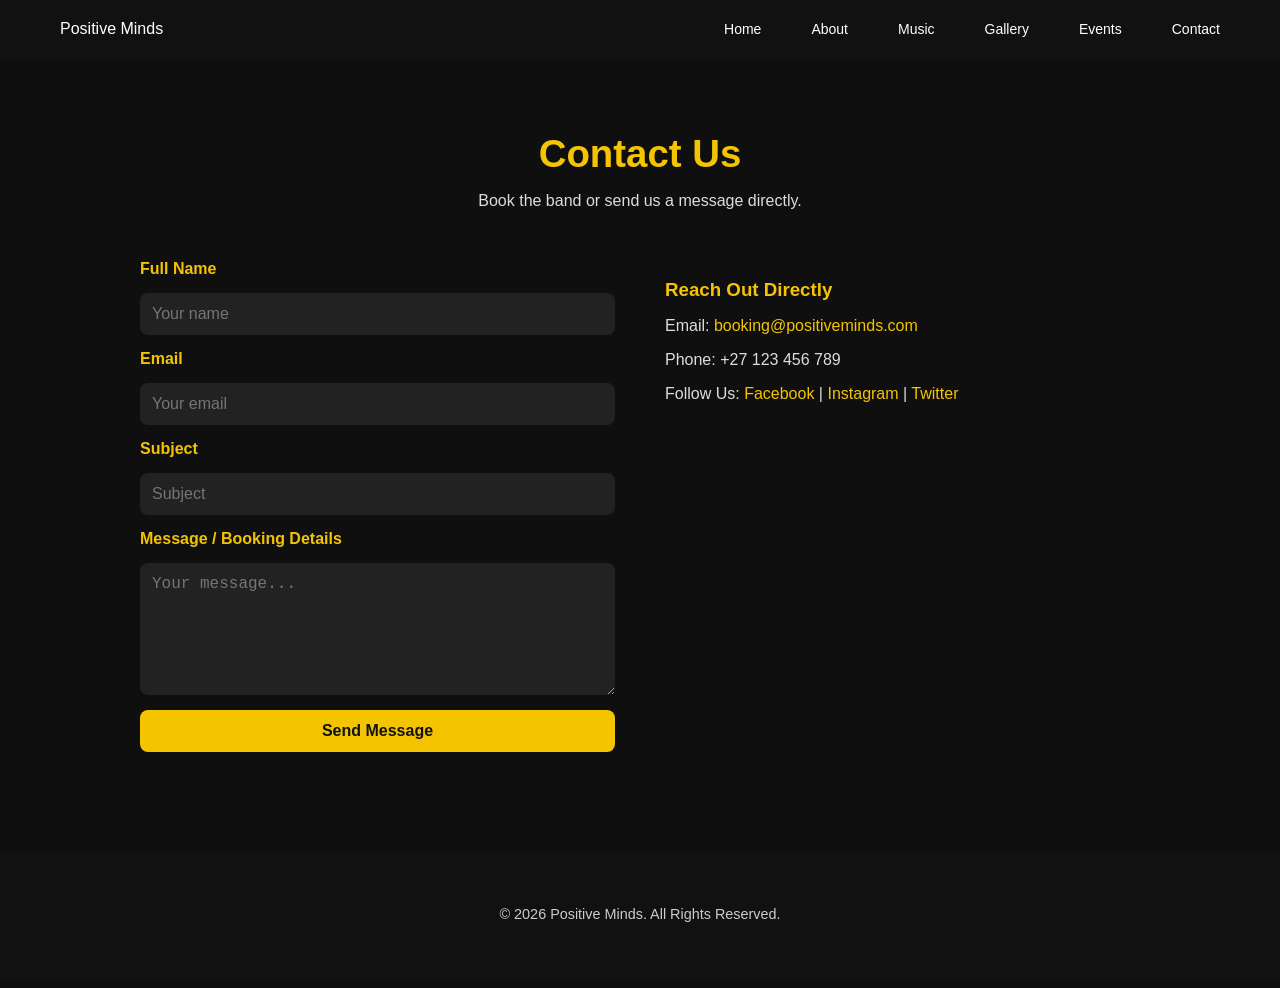
<file: contact.html>
<!DOCTYPE html>
<html lang="en">
<head>
  <meta charset="UTF-8">
  <title>Contact |Positive Minds</title>
  <link rel="stylesheet" href="style.css">
</head>
<body>

<!-- NAVIGATION -->
<nav class="nav">
  <div class="logo">Positive Minds</div>
  <ul class="nav-links">
    <li><a href="index.html">Home</a></li>
    <li><a href="about.html">About</a></li>
    <li><a href="music.html">Music</a></li>
    <li><a href="gallery.html">Gallery</a></li>
    <li><a href="events.html">Events</a></li>
    <li><a href="contact.html" class="active">Contact</a></li>
  </ul>
</nav>

<!-- CONTACT PAGE -->
<section class="contact">

  <div class="contact-header">
    <h1>Contact Us</h1>
    <p>Book the band or send us a message directly.</p>
  </div>

  <div class="contact-content">

    <form class="contact-form" action="#" method="post">

      <label for="name">Full Name</label>
      <input type="text" id="name" name="name" placeholder="Your name" required>

      <label for="email">Email</label>
      <input type="email" id="email" name="email" placeholder="Your email" required>

      <label for="subject">Subject</label>
      <input type="text" id="subject" name="subject" placeholder="Subject" required>

      <label for="message">Message / Booking Details</label>
      <textarea id="message" name="message" rows="6" placeholder="Your message..." required></textarea>

      <button type="submit">Send Message</button>
    </form>

    <!-- Optional Contact Info -->
    <div class="contact-info">
      <h3>Reach Out Directly</h3>
      <p>Email: <a href="mailto:booking@positiveminds.com">booking@positiveminds.com</a></p>
      <p>Phone: +27 123 456 789</p>
      <p>Follow Us: 
        <a href="#">Facebook</a> | 
        <a href="#">Instagram</a> | 
        <a href="#">Twitter</a>
      </p>
    </div>

  </div>

</section>
<footer class="footer">
  <div class="footer-content">

    <p>&copy; 2026 Positive Minds. All Rights Reserved.</p>

    
  </div>
</footer>

</body>
</html>
</file>
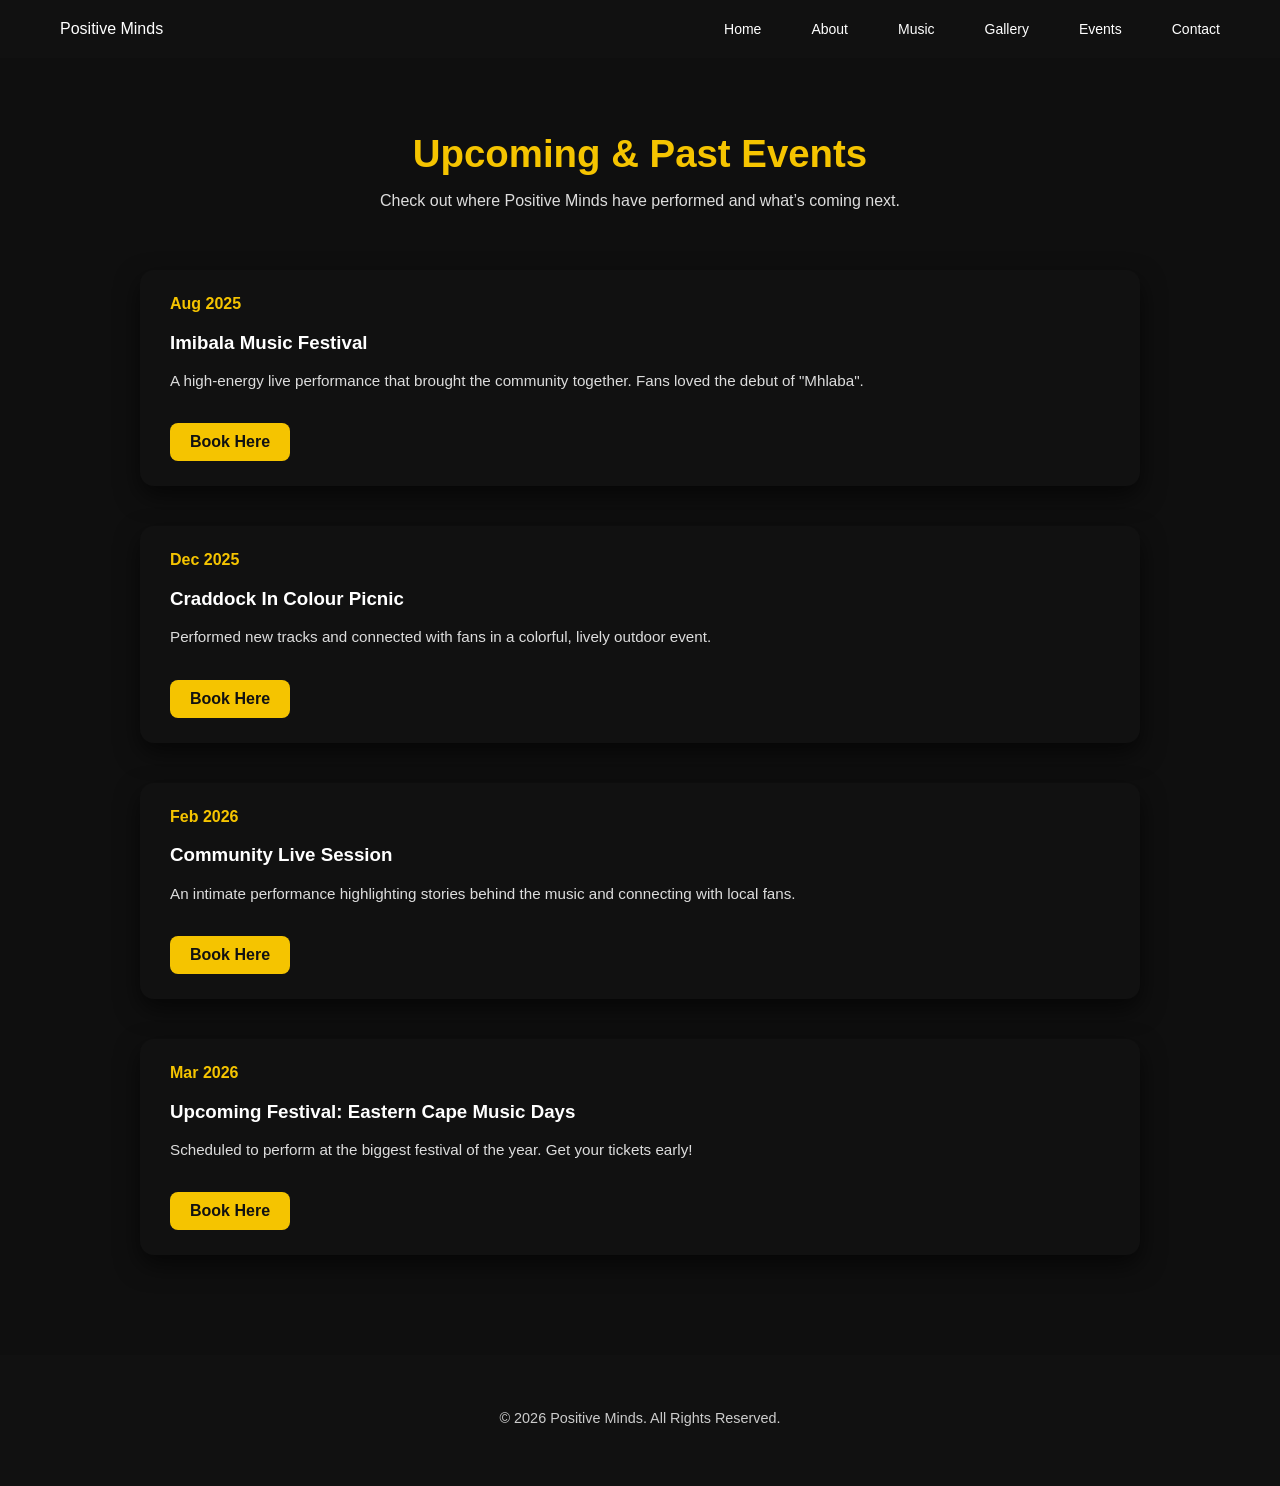
<file: events.html>
<!DOCTYPE html>
<html lang="en">
<head>
  <meta charset="UTF-8">
  <title>Events | Positive Minds</title>
  <link rel="stylesheet" href="style.css">
</head>
<body>

<!-- NAVIGATION -->
<nav class="nav">
  <div class="logo">Positive Minds</div>
  <ul class="nav-links">
    <li><a href="index.html">Home</a></li>
    <li><a href="about.html">About</a></li>
    <li><a href="music.html">Music</a></li>
    <li><a href="gallery.html">Gallery</a></li>
    <li><a href="events.html" class="active">Events</a></li>
    <li><a href="contact.html">Contact</a></li>
  </ul>
</nav>

<!-- EVENTS PAGE -->
<section class="events">

  <div class="events-header">
    <h1>Upcoming & Past Events</h1>
    <p>Check out where Positive Minds have performed and what’s coming next.</p>
  </div>

  <div class="timeline">

    <!-- EVENT 1 -->
    <div class="timeline-item">
      <div class="timeline-date">Aug 2025</div>
      <h3>Imibala Music Festival</h3>
      <p>A high-energy live performance that brought the community together. Fans loved the debut of "Mhlaba".</p>
      <a href="contact.html" class="btn-book">Book Here</a>
    </div>

    <!-- EVENT 2 -->
    <div class="timeline-item">
      <div class="timeline-date">Dec 2025</div>
      <h3>Craddock In Colour Picnic</h3>
      <p>Performed new tracks and connected with fans in a colorful, lively outdoor event.</p>
      <a href="contact.html" class="btn-book">Book Here</a>
    </div>

    <!-- EVENT 3 -->
    <div class="timeline-item">
      <div class="timeline-date">Feb 2026</div>
      <h3>Community Live Session</h3>
      <p>An intimate performance highlighting stories behind the music and connecting with local fans.</p>
      <a href="contact.html" class="btn-book">Book Here</a>
    </div>

    <!-- EVENT 4 -->
    <div class="timeline-item">
      <div class="timeline-date">Mar 2026</div>
      <h3>Upcoming Festival: Eastern Cape Music Days</h3>
      <p>Scheduled to perform at the biggest festival of the year. Get your tickets early!</p>
      <a href="contact.html" class="btn-book">Book Here</a>
    </div>

  </div>

</section>
<footer class="footer">
  <div class="footer-content">

    <p>&copy; 2026 Positive Minds. All Rights Reserved.</p>

    
  </div>
</footer>

</body>
</html>
</file>
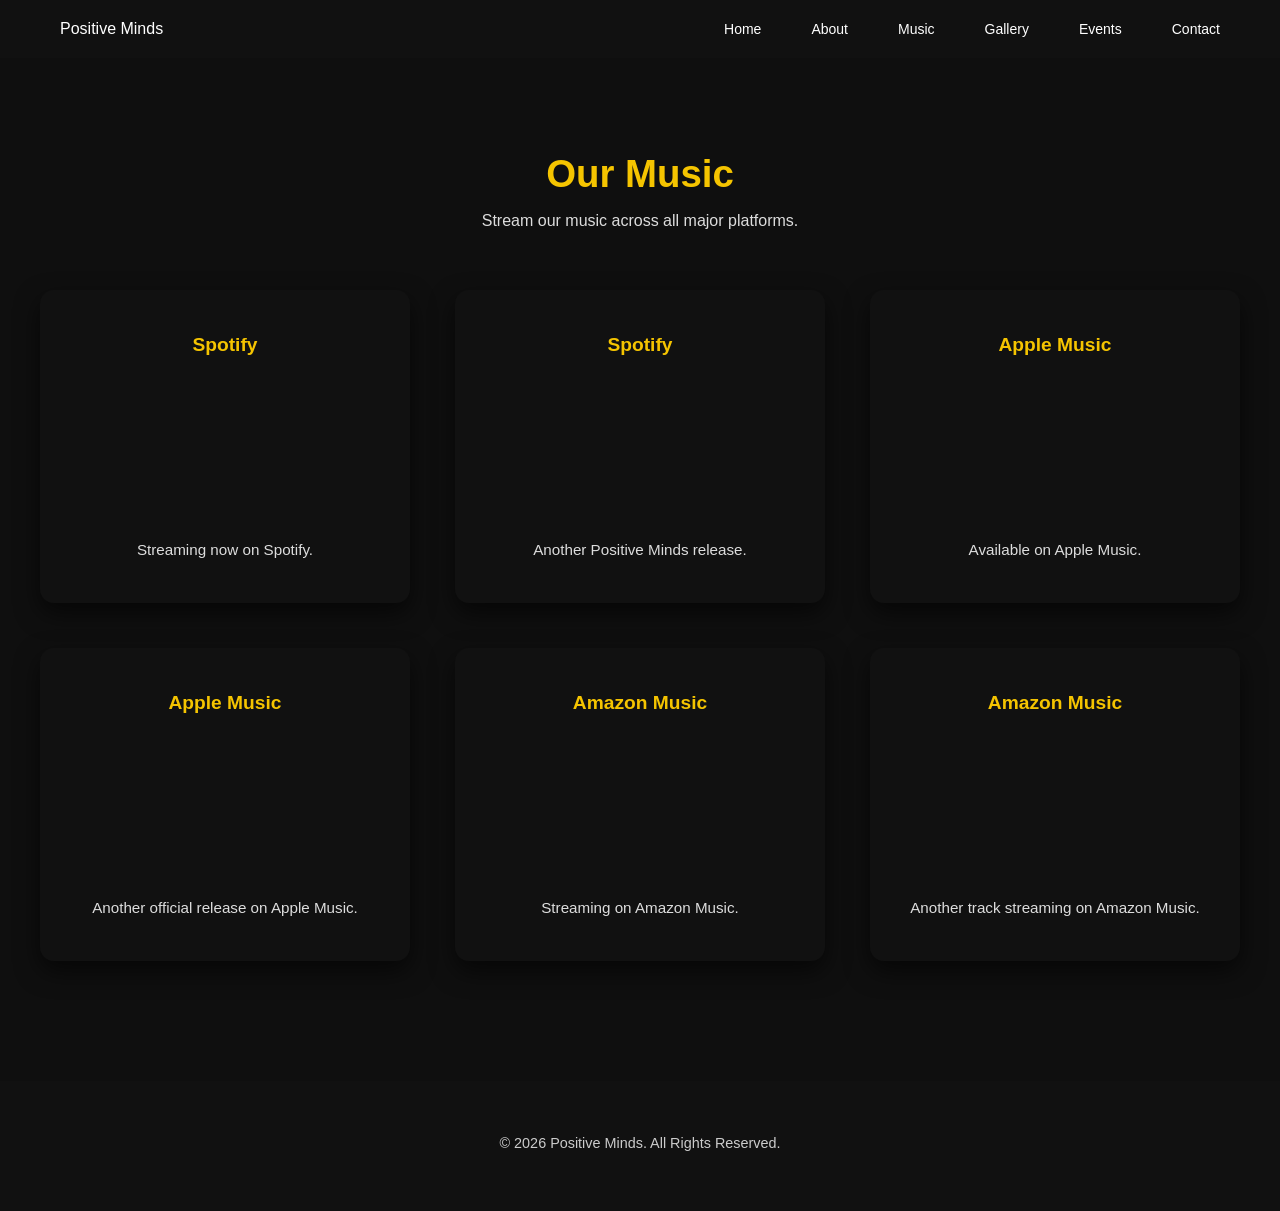
<file: music.html>
<!DOCTYPE html>
<html lang="en">
<head>
  <meta charset="UTF-8">
  <title>Music | Positive Minds</title>
  <link rel="stylesheet" href="style.css">
</head>
<body>

<!-- NAVIGATION -->
<nav class="nav">
  <div class="logo">Positive Minds</div>
  <ul class="nav-links">
    <li><a href="index.html">Home</a></li>
    <li><a href="about.html">About</a></li>
    <li><a href="music.html" class="active">Music</a></li>
    <li><a href="gallery.html">Gallery</a></li>
    <li><a href="events.html">Events</a></li>
    <li><a href="contact.html">Contact</a></li>
  </ul>
</nav>

<!-- MUSIC PAGE -->
<section class="music">

  <div class="music-header">
    <h1>Our Music</h1>
    <p>Stream our music across all major platforms.</p>
  </div>

  <div class="music-grid">

    <!-- ===== SPOTIFY 1 ===== -->
    <div class="music-card">
      <h3>Spotify</h3>
      <div class="music-player">
        <iframe
          style="border-radius:12px"
          src="https://open.spotify.com/embed/track/3fzekns4drUzOTdFBvpQOE?utm_source=generator"
          width="100%"
          height="152"
          frameborder="0"
          allow="autoplay; clipboard-write; encrypted-media; fullscreen; picture-in-picture"
          loading="lazy">
        </iframe>
      </div>
      <p>Streaming now on Spotify.</p>
    </div>

    <!-- ===== SPOTIFY 2 ===== -->
    <div class="music-card">
      <h3>Spotify</h3>
      <div class="music-player">
        <iframe
          style="border-radius:12px"
          src="https://open.spotify.com/embed/track/5tdKykZrqbSrrPfnPZGLI8?utm_source=generator"
          width="100%"
          height="152"
          frameborder="0"
          allow="autoplay; clipboard-write; encrypted-media; fullscreen; picture-in-picture"
          loading="lazy">
        </iframe>
      </div>
      <p>Another Positive Minds release.</p>
    </div>

    <!-- ===== APPLE MUSIC 1 ===== -->
    <div class="music-card">
      <h3>Apple Music</h3>
      <div class="music-player tall">
        <iframe
          src="https://embed.music.apple.com/us/album/amalahle-feat-dj-vibes-single/1802301174"
          height="300"
          style="width:100%;border-radius:12px;"
          frameborder="0"
          allow="autoplay *; encrypted-media *;">
        </iframe>
      </div>
      <p>Available on Apple Music.</p>
    </div>

    <!-- ===== APPLE MUSIC 2 ===== -->
    <div class="music-card">
      <h3>Apple Music</h3>
      <div class="music-player tall">
        <iframe
          src="https://embed.music.apple.com/us/album/mhlaba-feat-v-sonic-single/1833996701"
          height="300"
          style="width:100%;border-radius:12px;"
          frameborder="0"
          allow="autoplay *; encrypted-media *;">
        </iframe>
      </div>
      <p>Another official release on Apple Music.</p>
    </div>

    <!-- ===== AMAZON MUSIC 1 ===== -->
    <div class="music-card">
      <h3>Amazon Music</h3>
      <div class="music-player tall">
        <iframe
          src="https://music.amazon.com/embed/B0FCTHLDW5/?id=rjWAhqsHf3&marketplaceId=ATVPDKIKX0DER&musicTerritory=US"
          width="100%"
          height="300"
          frameborder="0"
          style="border-radius:12px;">
        </iframe>
      </div>
      <p>Streaming on Amazon Music.</p>
    </div>

    <!-- ===== AMAZON MUSIC 2 (NEW) ===== -->
    <div class="music-card">
      <h3>Amazon Music</h3>
      <div class="music-player tall">
        <iframe
          id='AmazonMusicEmbedB0F1JL3CFW'
          src='https://music.amazon.com/embed/B0F1JL3CFW/?id=slttoO5HUa&marketplaceId=ATVPDKIKX0DER&musicTerritory=US'
          width='100%'
          height='300'
          frameBorder='0'
          style='border-radius:12px;'>
        </iframe>
      </div>
      <p>Another track streaming on Amazon Music.</p>
    </div>

  </div>

</section>

</body>
</html>
<!-- FOOTER -->
<footer class="footer">
  <div class="footer-content">

    <p>&copy; 2026 Positive Minds. All Rights Reserved.</p>

    

  </div>
</footer>
</file>
<file: style.css>
body {
  margin: 0;
  font-family: Arial, Helvetica, sans-serif;
  background-color: #0f0f0f;
  color: #ffffff;
}

.nav {
  display: flex;
  justify-content: space-between;
  padding: 20px 60px;
  background-color: #111;
}

.nav a {
  color: white;
  text-decoration: none;
  margin-left: 20px;
}

.nav a:hover {
  color: #f5c400;
}

.hero {
  height: 100vh;
  display: flex;
  flex-direction: column;
  justify-content: center;
  padding-left: 60px;
}

.page {
  padding: 100px 60px;
}

button {
  background-color: #f5c400;
  border: none;
  padding: 10px 20px;
}
button:hover {
  background-color: #e6b800;
  cursor: pointer;
}










/* ===== HERO SECTION (REFERENCE IMAGE STYLE) ===== */

.hero {
  position: relative;
  height: 100vh;
  background-image: url("images/band-group.jpg");
  background-size: cover;
  background-position: center;
  display: flex;
  align-items: center;
  justify-content: center;
}

.hero-overlay {
  position: absolute;
  inset: 0;
  background: linear-gradient(
    to bottom,
    rgba(0, 0, 0, 0.25),
    rgba(0, 0, 0, 0.9)
  );
}

.hero-content {
  position: relative;
  text-align: center;
  max-width: 800px;
  padding: 0 20px;
}

.hero-eyebrow {
  display: block;
  font-size: 12px;
  letter-spacing: 3px;
  color: #f5c400;
  margin-bottom: 20px;
}

.hero-title {
  font-size: 48px;
  font-weight: 400;
  letter-spacing: 1px;
  margin-bottom: 20px;
}

.hero-description {
  font-size: 16px;
  color: #cccccc;
  line-height: 1.6;
}







/* ===== NAV LAYOUT FIX (MATCH REFERENCE DESIGN) ===== */

.nav {
  position: absolute;
  top: 0;
  left: 0;
  width: 100%;
  padding: 20px 60px;
  display: flex;
  justify-content: space-between;
  align-items: center;
  z-index: 20;
}

.nav-links {
  list-style: none;
  display: flex;
  gap: 30px;
  margin: 0;
  padding: 0;
}

.nav-links li {
  margin: 0;
  padding: 0;
}

.nav-links a {
  color: #ffffff;
  text-decoration: none;
  font-size: 14px;
  font-weight: 400;
}

.nav-links a:hover {
  color: #f5c400;
}









/* ===== FIX HORIZONTAL OVERFLOW / FULL-WIDTH ISSUE ===== */

html,
body {
  max-width: 100%;
  overflow-x: hidden;
}

.nav {
  box-sizing: border-box;
  padding-left: 60px;
  padding-right: 60px;
}

.hero {
  box-sizing: border-box;
  width: 100%;
  overflow: hidden;
}









/* ===== HERO IMAGE (HTML IMG METHOD – SAFE) ===== */

.hero {
  position: relative;
  width: 100%;
  height: 100vh;
  overflow: hidden;
}

/* Image fills screen, keeps quality */
.hero-img {
  position: absolute;
  top: 0;
  left: 0;
  width: 100%;
  height: 100%;
  object-fit: cover;
}

/* Dark overlay like reference design */
.hero-overlay {
  position: absolute;
  inset: 0;
  background: linear-gradient(
    to bottom,
    rgba(0, 0, 0, 0.45),
    rgba(0, 0, 0, 0.85)
  );
  z-index: 1;
}

/* Centered text */
.hero-content {
  position: relative;
  z-index: 2;
  height: 100%;
  display: flex;
  flex-direction: column;
  justify-content: center;
  align-items: center;
  text-align: center;
  padding: 0 20px;
}

/* Yellow accent */
.hero-eyebrow {
  color: #f5c400;
  letter-spacing: 3px;
  font-size: 0.8rem;
  margin-bottom: 12px;
}

/* Main heading */
.hero-title {
  color: #ffffff;
  font-size: clamp(2.5rem, 6vw, 4.5rem);
  margin-bottom: 16px;
}

/* Description */
.hero-description {
  color: #cccccc;
  max-width: 600px;
  line-height: 1.6;
}

/* Prevent horizontal scroll */
body {
  overflow-x: hidden;
}








/* ===== ABOUT PAGE STYLING ===== */
.about {
  max-width: 900px;
  margin: 120px auto;
  padding: 0 20px;
}

.about-header h1 {
  font-size: 2.5rem;
  color: #f5c400;
  margin-bottom: 10px;
}

.about-tagline {
  font-size: 1.1rem;
  color: #cccccc;
  margin-bottom: 40px;
}

.about-content p {
  font-size: 1rem;
  line-height: 1.8;
  color: #ffffff;
  margin-bottom: 22px;
}









/* ===== GALLERY PAGE FIX ===== */
.gallery {
  display: grid;
  grid-template-columns: repeat(auto-fit, minmax(260px, 1fr));
  gap: 50px;
  padding: 120px 40px;
}

.gallery-item {
  text-align: center;
}

.gallery-frame {
  width: 100%;
  height: 340px;
  overflow: hidden;
  border-radius: 12px;
  box-shadow: 0 10px 25px rgba(0,0,0,0.6);
  background: #000;
}

.gallery-frame img {
  width: 100%;
  height: 100%;
  object-fit: cover; /* keeps quality clean */
  transition: transform 0.4s ease;
}

.gallery-frame img:hover {
  transform: scale(1.08);
}

/* Paragraph styles (all different but cohesive) */
.gallery-text-1 {
  margin-top: 16px;
  font-style: italic;
  color: #f5c400;
}

.gallery-text-2 {
  margin-top: 16px;
  font-weight: 600;
  color: #ffffff;
}

.gallery-text-3 {
  margin-top: 16px;
  font-size: 0.95rem;
  color: #cccccc;
}

.gallery-text-4 {
  margin-top: 16px;
  font-size: 1rem;
  color: #f5c400;
  letter-spacing: 0.5px;
}




/* ===== GALLERY TEXT – SINGLE CLEAN STYLE ===== */
.gallery-item p {
  margin-top: 18px;
  font-size: 1rem;
  line-height: 1.6;
  color: #dddddd;
  text-align: center;
}







/* ===== GALLERY PAGE (FINAL) ===== */
.gallery {
  display: grid;
  grid-template-columns: repeat(auto-fit, minmax(260px, 1fr));
  gap: 50px;
  padding: 120px 40px;
}

.gallery-frame {
  width: 100%;
  height: 340px;
  overflow: hidden;
  border-radius: 12px;
  background: #000;
  box-shadow: 0 10px 25px rgba(0,0,0,0.6);
}

.gallery-frame img {
  width: 100%;
  height: 100%;
  object-fit: cover;
}

/* ONE unified text style */
.gallery-item p {
  margin-top: 18px;
  font-size: 1rem;
  line-height: 1.7;
  color: #dddddd;
  text-align: center;
}




/* ===== ABOUT VIDEO FRAMES (FINAL FIX) ===== */
.about-videos {
  margin-top: 90px;
}

.about-videos h2 {
  text-align: center;
  color: #f5c400;
  font-size: 1.8rem;
  margin-bottom: 50px;
}

.video-grid {
  display: grid;
  grid-template-columns: repeat(auto-fit, minmax(300px, 1fr));
  gap: 50px;
  max-width: 1100px;
  margin: 0 auto;
}

/* Each video card */
.video-item {
  text-align: center;
}

/* FRAME */
.video-box {
  width: 100%;
  max-width: 360px;          /* controls size */
  margin: 0 auto;
  aspect-ratio: 16 / 9;      /* perfect video shape */
  background: #000;
  border-radius: 14px;
  overflow: hidden;
  box-shadow: 0 12px 30px rgba(0,0,0,0.65);
}

/* Video inside frame */
.video-box video {
  width: 100%;
  height: 100%;
  object-fit: cover;
  display: block;
}

/* Titles */
.video-item h3 {
  margin-top: 18px;
  font-size: 1.1rem;
  color: #f5c400;
}

/* Descriptions */
.video-item p {
  margin-top: 10px;
  font-size: 0.95rem;
  line-height: 1.6;
  color: #dddddd;
}





/* ===== MUSIC PAGE (PLAYERS) ===== */
.music {
  padding: 120px 40px;
  max-width: 1200px;
  margin: 0 auto;
}

.music-header {
  text-align: center;
  margin-bottom: 60px;
}

.music-header h1 {
  color: #f5c400;
  font-size: 2.4rem;
  margin-bottom: 10px;
}

.music-header p {
  color: #dddddd;
  font-size: 1rem;
}

.music-grid {
  display: grid;
  grid-template-columns: repeat(auto-fit, minmax(280px, 1fr));
  gap: 45px;
}

.music-card {
  background: #111;
  border-radius: 14px;
  padding: 25px;
  text-align: center;
  box-shadow: 0 10px 25px rgba(0,0,0,0.6);
}

.music-card h3 {
  color: #f5c400;
  margin-bottom: 15px;
  font-size: 1.2rem;
}

.music-player {
  width: 100%;
  height: 152px;
  border-radius: 10px;
  overflow: hidden;
  margin-bottom: 15px;
}

.music-player iframe {
  width: 100%;
  height: 100%;
  border: none;
}

.music-card p {
  color: #dddddd;
  font-size: 0.95rem;
  line-height: 1.6;
}






/* ===== GALLERY FRAMES + ANIMATIONS ===== */
.gallery {
  display: grid;
  grid-template-columns: repeat(auto-fit, minmax(260px, 1fr));
  gap: 40px;
  padding: 120px 40px;
}

.gallery-item {
  text-align: center;
  transition: transform 0.3s ease, box-shadow 0.3s ease;
}

.gallery-item:hover {
  transform: translateY(-8px);
  box-shadow: 0 15px 35px rgba(0,0,0,0.7);
}

.gallery-frame {
  width: 100%;
  height: 340px;
  overflow: hidden;
  border-radius: 14px;
  background: #000;
  box-shadow: 0 8px 20px rgba(0,0,0,0.5);
  transition: transform 0.4s ease;
}

.gallery-frame img {
  width: 100%;
  height: 100%;
  object-fit: cover;
  transition: transform 0.5s ease;
}

.gallery-frame img:hover {
  transform: scale(1.08);
}

/* Paragraph styling */
.gallery-item p {
  margin-top: 16px;
  font-size: 1rem;
  line-height: 1.6;
  color: #dddddd;
  opacity: 0;
  transform: translateY(15px);
  transition: opacity 0.6s ease, transform 0.6s ease;
}

/* Fade-in text when visible */
.gallery-item:hover p {
  opacity: 1;
  transform: translateY(0);
}

/* MOBILE FIX */
@media (max-width: 900px) {
  .gallery {
    grid-template-columns: 1fr;
    gap: 30px;
  }

  .gallery-frame {
    height: 250px;
  }
}





/* ===== FOOTER ===== */
.footer {
  background-color: #111;
  color: #ffffff;
  padding: 40px 20px;
  text-align: center;
}

.footer-content {
  max-width: 1000px;
  margin: 0 auto;
}

.footer p {
  margin-bottom: 20px;
  font-size: 0.9rem;
  color: #cccccc;
}

.footer-links {
  list-style: none;
  padding: 0;
  margin-bottom: 20px;
  display: flex;
  justify-content: center;
  flex-wrap: wrap;
  gap: 15px;
}

.footer-links li {
  display: inline;
}

.footer-links a {
  text-decoration: none;
  color: #ffffff;
  font-size: 0.9rem;
}

.footer-links a:hover {
  color: #f5c400;
}

.footer-social {
  display: flex;
  justify-content: center;
  gap: 15px;
}

.footer-social a {
  text-decoration: none;
  color: #ffffff;
  font-size: 1rem;
}

.footer-social a:hover {
  color: #f5c400;
}

/* ===== MOBILE / RESPONSIVENESS FIXES ===== */
@media (max-width: 900px) {

  /* Navigation */
  .nav-links {
    flex-direction: column;
    gap: 15px;
  }

  /* About, Events, Music sections grid fix */
  .about-content, 
  .music-grid, 
  .timeline, 
  .contact-content {
    display: grid !important;
    grid-template-columns: 1fr !important;
    gap: 30px;
  }

  /* Gallery images smaller on mobile */
  .gallery {
    grid-template-columns: 1fr !important;
    gap: 30px;
  }

  /* Video heights */
  .video-box {
    height: auto;
    aspect-ratio: auto;
  }

  /* Music players */
  .music-player iframe {
    height: 200px !important;
  }
}






/* ===== CONTACT PAGE ===== */
.contact {
  padding: 100px 40px;
  max-width: 1000px;
  margin: 0 auto;
}

.contact-header {
  text-align: center;
  margin-bottom: 50px;
}

.contact-header h1 {
  color: #f5c400;
  font-size: 2.4rem;
  margin-bottom: 10px;
}

.contact-header p {
  color: #dddddd;
  font-size: 1rem;
}

.contact-content {
  display: grid;
  grid-template-columns: 1fr 1fr;
  gap: 50px;
  align-items: start;
}

.contact-form {
  display: flex;
  flex-direction: column;
  gap: 15px;
}

.contact-form label {
  color: #f5c400;
  font-weight: bold;
}

.contact-form input,
.contact-form textarea {
  padding: 12px;
  border-radius: 8px;
  border: none;
  background: #222;
  color: #fff;
  font-size: 1rem;
}

.contact-form textarea {
  resize: vertical;
}

.contact-form button {
  padding: 12px;
  border: none;
  border-radius: 8px;
  background-color: #f5c400;
  color: #111;
  font-weight: bold;
  font-size: 1rem;
  cursor: pointer;
  transition: background 0.3s ease;
}

.contact-form button:hover {
  background-color: #ddb700;
}

.contact-info {
  color: #dddddd;
}

.contact-info h3 {
  color: #f5c400;
  margin-bottom: 15px;
}

.contact-info a {
  color: #f5c400;
  text-decoration: none;
}

.contact-info a:hover {
  text-decoration: underline;
}

/* RESPONSIVE FIX */
@media (max-width: 900px) {
  .contact-content {
    grid-template-columns: 1fr;
  }
}






/* ===== EVENTS PAGE TIMELINE ===== */
.events {
  padding: 100px 40px;
  max-width: 1000px;
  margin: 0 auto;
}

.events-header {
  text-align: center;
  margin-bottom: 60px;
}

.events-header h1 {
  color: #f5c400;
  font-size: 2.4rem;
  margin-bottom: 10px;
}

.events-header p {
  color: #dddddd;
  font-size: 1rem;
}

.timeline {
  display: flex;
  flex-direction: column;
  gap: 40px;
}

.timeline-item {
  background: #111;
  padding: 25px 30px;
  border-radius: 14px;
  box-shadow: 0 10px 25px rgba(0,0,0,0.6);
}

.timeline-date {
  color: #f5c400;
  font-weight: bold;
  margin-bottom: 12px;
}

.timeline-item h3 {
  color: #ffffff;
  margin-bottom: 10px;
}

.timeline-item p {
  color: #dddddd;
  line-height: 1.6;
  font-size: 0.95rem;
}






/* ===== GALLERY FORMATION DESIGN ===== */
.gallery {
  display: grid;
  grid-template-columns: repeat(auto-fit, minmax(260px, 1fr));
  gap: 30px;
  padding: 100px 40px;
}

.gallery-item {
  text-align: center;
  transition: transform 0.3s ease, box-shadow 0.3s ease;
}

.gallery-item:hover {
  transform: translateY(-8px);
  box-shadow: 0 12px 35px rgba(0,0,0,0.6);
}

.gallery-frame {
  width: 100%;
  height: 300px;
  overflow: hidden;
  border-radius: 14px;
  background: #000;
  box-shadow: 0 6px 20px rgba(0,0,0,0.5);
  transition: transform 0.4s ease;
}

.gallery-frame img {
  width: 100%;
  height: 100%;
  object-fit: cover;
  transition: transform 0.5s ease;
}

.gallery-frame:hover img {
  transform: scale(1.07);
}

.gallery-item p {
  margin-top: 12px;
  font-size: 0.95rem;
  color: #dddddd;
  line-height: 1.6;
  opacity: 0;
  transform: translateY(15px);
  transition: opacity 0.5s ease, transform 0.5s ease;
}

.gallery-item:hover p {
  opacity: 1;
  transform: translateY(0);
}

/* MOBILE ADJUSTMENTS */
@media (max-width: 900px) {
  .gallery {
    grid-template-columns: repeat(auto-fit, minmax(180px, 1fr));
    gap: 20px;
  }

  .gallery-frame {
    height: 220px;
  }
}





/* ===== BOOK BUTTON FOR EVENTS ===== */
.btn-book {
  display: inline-block;
  margin-top: 15px;
  padding: 10px 20px;
  background-color: #f5c400;
  color: #111;
  font-weight: bold;
  text-decoration: none;
  border-radius: 8px;
  transition: background 0.3s ease, transform 0.2s ease;
}

.btn-book:hover {
  background-color: #ddb700;
  transform: translateY(-2px);
}
</file>
